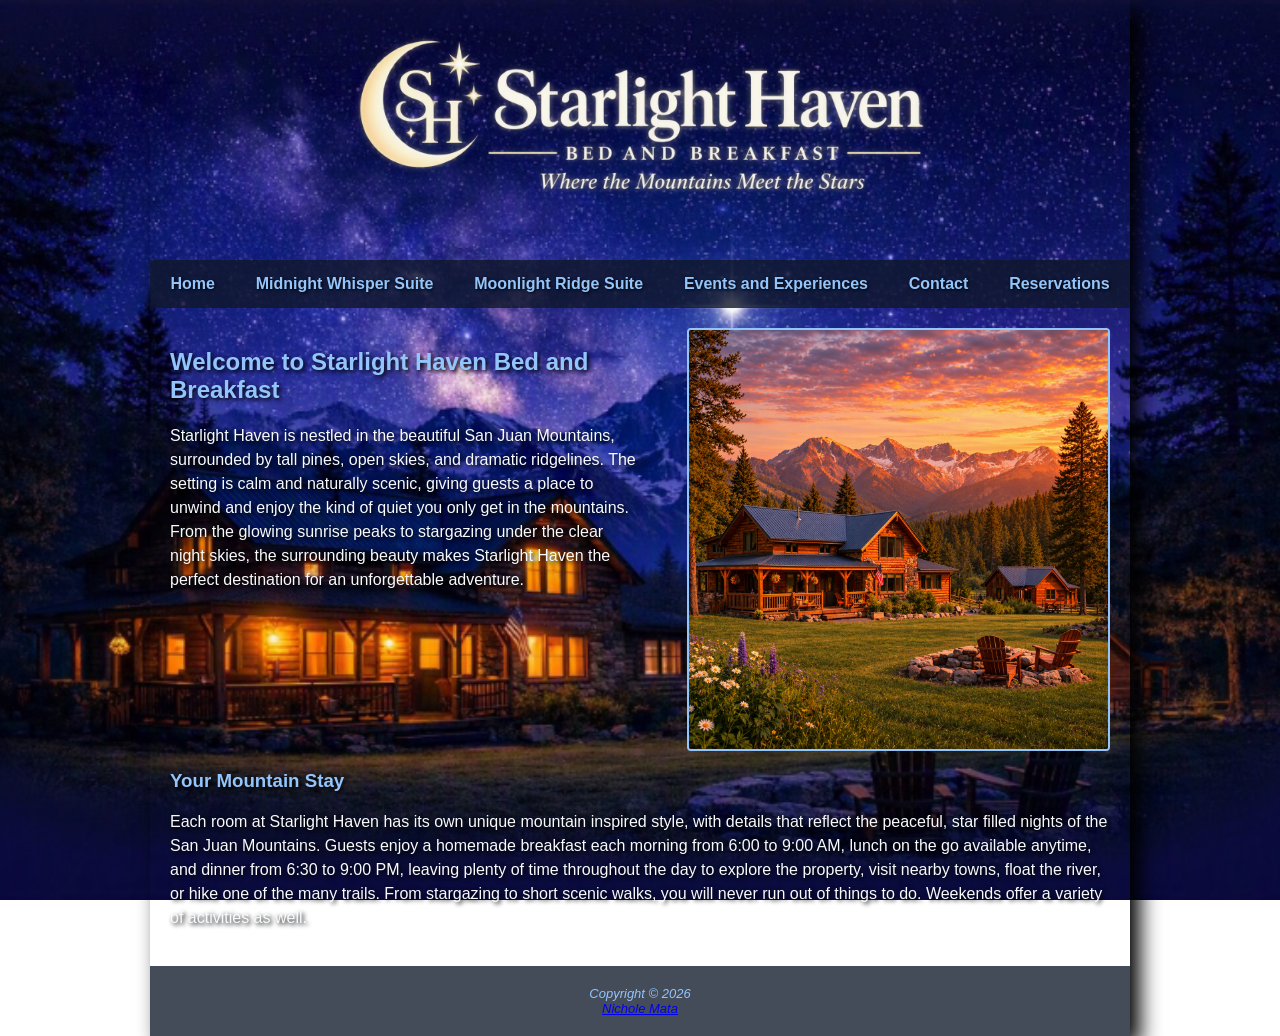
<file: index.html>
<!DOCTYPE html>
<!--Nichole Mata project phase 1-->
<html lang="en">

<head>
  <title>Starlight Haven Bed and Breakfast</title>
  <meta charset="utf-8">
  <meta name="viewport" content="width=device-width, initial-scale=1.0">
  <meta name="description"
    content="Discover Starlight Haven Bed and Breakfast, a peaceful mountain getaway in the San Juan Mountains.">
  <link href="styles/styles.css" rel="stylesheet">
</head>

<!--Start Body-->

<body>
  <div id="wrapper">

    <!--Start Header-->
    <header>
      <h1>Starlight Haven Bed and Breakfast</h1>
    </header>
    <!--End Header-->

    <!--Start Navigation-->
    <nav>
      <ul>
        <li><a href="index.html">Home</a></li>
        <li><a href="rooms/Midnight_Whisper_Suite.html">Midnight Whisper Suite</a></li>
        <li><a href="rooms/Moonlight_Ridge_Suite.html">Moonlight Ridge Suite</a></li>
        <li><a href="events/Starlight_Events.html">Events and Experiences</a></li>
        <li><a href="contact.html">Contact</a></li>
        <li><a href="reservations.html">Reservations</a></li>
      </ul>
    </nav>
    <!--End Navigation-->

    <!--Main Content-->
    <main>

      <!--Homepage introduction-->
      <div class="content-row">

        <div class="content-text">
          <h2>Welcome to Starlight Haven Bed and Breakfast</h2>

          <p>
            Starlight Haven is nestled in the beautiful San Juan Mountains,
            surrounded by tall pines, open skies, and dramatic ridgelines.
            The setting is calm and naturally scenic, giving guests a place
            to unwind and enjoy the kind of quiet you only get in the
            mountains. From the glowing sunrise peaks to stargazing under
            the clear night skies, the surrounding beauty makes Starlight
            Haven the perfect destination for an unforgettable adventure.
          </p>
        </div>

        <img src="images/Starlight_Haven.png"
          alt="Starlight Haven Bed and Breakfast surrounded by the San Juan Mountains">

      </div>

      <!--Bed and Breakfast information-->
      <h3>Your Mountain Stay</h3>

      <p>
        Each room at Starlight Haven has its own unique mountain inspired
        style, with details that reflect the peaceful, star filled nights
        of the San Juan Mountains. Guests enjoy a homemade breakfast each
        morning from 6:00 to 9:00 AM, lunch on the go available anytime,
        and dinner from 6:30 to 9:00 PM, leaving plenty of time throughout
        the day to explore the property, visit nearby towns, float the
        river, or hike one of the many trails. From stargazing to short
        scenic walks, you will never run out of things to do. Weekends
        offer a variety of activities as well.
      </p>

    </main>
    <!--End Main-->

    <!--Start Footer-->
    <footer>
      Copyright &copy; 2026<br>
      <a href="mailto:n0446016@amarillocollege.com">Nichole Mata</a>
    </footer>
    <!--End Footer-->

  </div>
  <!--End div-->

</body>
<!--End Body-->

</html>
<!--Ending HTML PAGE-->
</file>
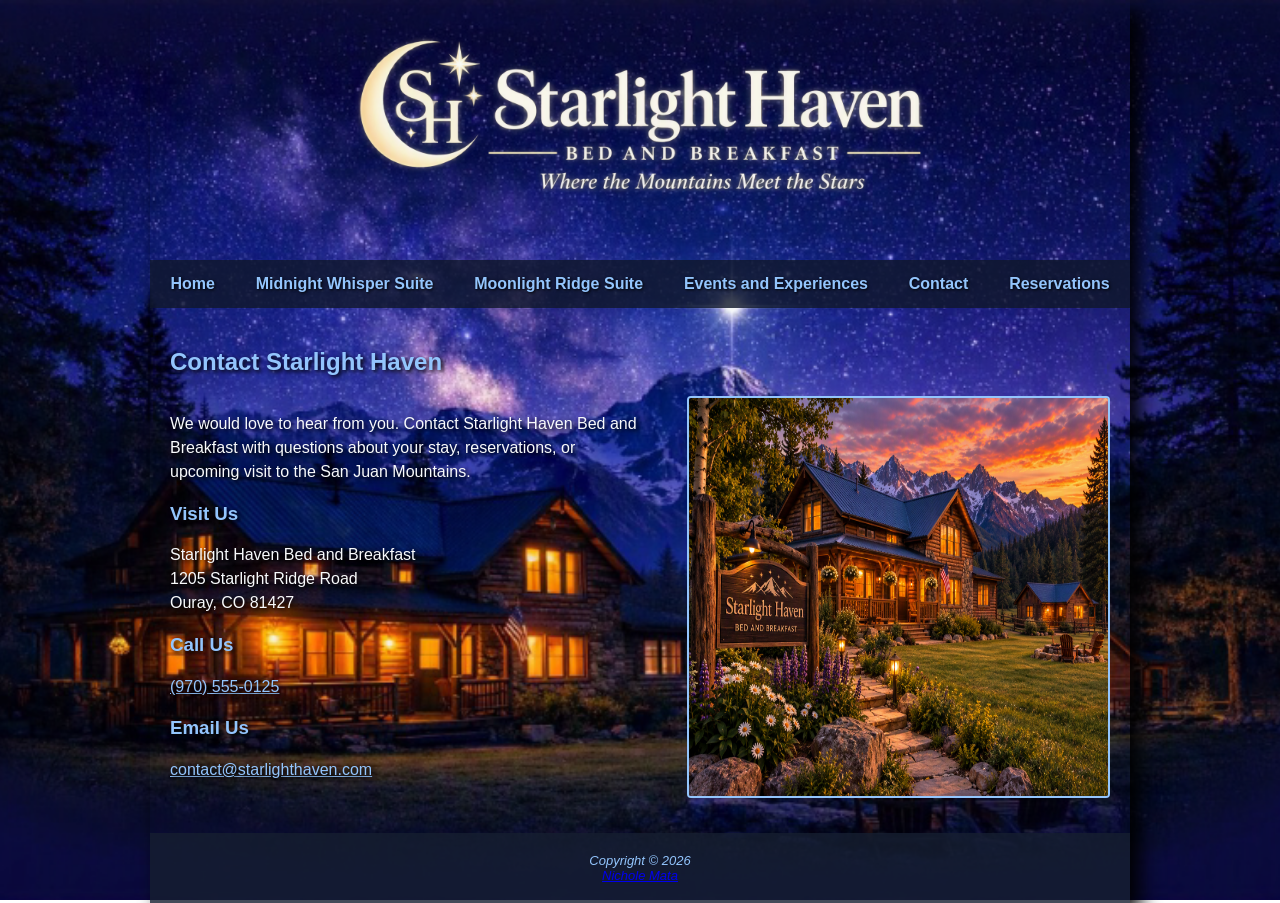
<file: contact.html>
<!DOCTYPE html>
<!--Nichole Mata phase 4-->
<html lang="en">

<head>
  <title>Starlight Haven Bed and Breakfast | Contact Us</title>
  <meta charset="utf-8">
  <meta name="viewport" content="width=device-width, initial-scale=1.0">
  <meta name="description" content="Contact Starlight Haven Bed and Breakfast in Ouray, Colorado.">
  <link href="styles/styles.css" rel="stylesheet">
</head>

<!--Start Body-->

<body>
  <div id="wrapper">

    <!--Start Header-->
    <header>
      <h1>Starlight Haven Bed and Breakfast</h1>
    </header>
    <!--End Header-->

    <!--Start Navigation-->
    <nav>
      <ul>
        <li><a href="index.html">Home</a></li>
        <li><a href="rooms/Midnight_Whisper_Suite.html">Midnight Whisper Suite</a></li>
        <li><a href="rooms/Moonlight_Ridge_Suite.html">Moonlight Ridge Suite</a></li>
        <li><a href="events/Starlight_Events.html">Events and Experiences</a></li>
        <li><a href="contact.html">Contact</a></li>
        <li><a href="reservations.html">Reservations</a></li>
      </ul>
    </nav>
    <!--End Navigation-->

    <!--Main Content-->
    <main>
      <h2>Contact Starlight Haven</h2>

      <div class="content-row">
        <div class="content-text">

          <p>
            We would love to hear from you. Contact Starlight Haven Bed and
            Breakfast with questions about your stay, reservations, or upcoming
            visit to the San Juan Mountains.
          </p>

          <h3>Visit Us</h3>
          <p>
            Starlight Haven Bed and Breakfast<br>
            1205 Starlight Ridge Road<br>
            Ouray, CO 81427
          </p>

          <h3>Call Us</h3>
          <p>
            <a href="tel:9705550125">(970) 555-0125</a>
          </p>

          <h3>Email Us</h3>
          <p>
            <a href="mailto:contact@starlighthaven.com">contact@starlighthaven.com</a>
          </p>

        </div>

        <img class="contact-image" src="images/Starlight_Haven_Entrance.png"
          alt="Entrance of Starlight Haven Bed and Breakfast with a wooden property sign">
      </div>
    </main>
    <!--End Main-->

    <!--Start Footer-->
    <footer>
      Copyright &copy; 2026<br>
      <a href="mailto:n0446016@amarillocollege.com">Nichole Mata</a>
    </footer>
    <!--End Footer-->

  </div>
  <!--End div-->
</body>
<!--End Body-->

</html>
<!--Ending HTML PAGE-->
</file>
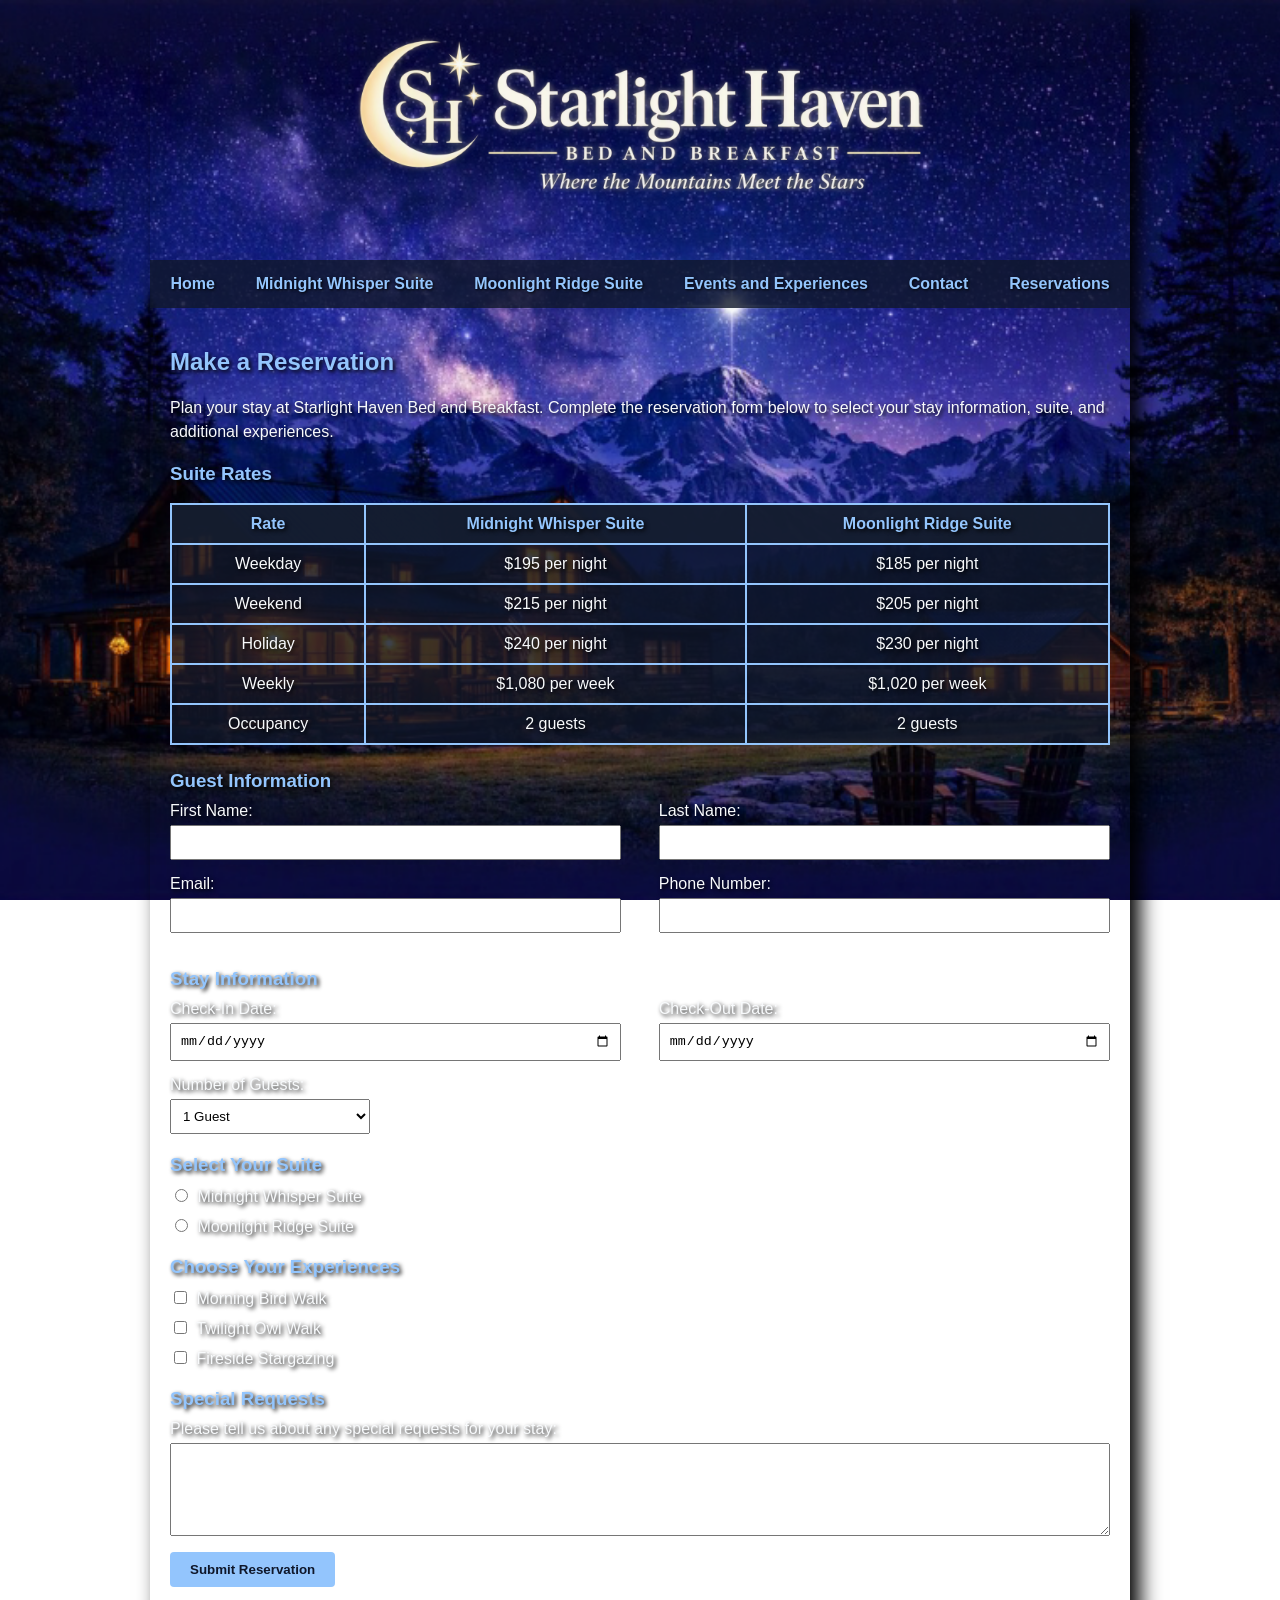
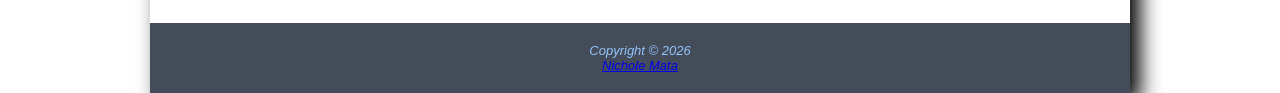
<file: reservations.html>
<!DOCTYPE html>
<!--Nichole Mata phase 4-->
<html lang="en">

<head>
    <title>Starlight Haven Bed and Breakfast | Reservations</title>
    <meta charset="utf-8">
    <meta name="viewport" content="width=device-width, initial-scale=1.0">
    <meta name="description" content="Make a reservation for your stay at Starlight Haven Bed and Breakfast.">
    <link href="styles/styles.css" rel="stylesheet">
</head>
<!--Start Body-->

<body>
    <div id="wrapper">
        <!--Start Header-->
        <header>
            <h1>Starlight Haven Bed and Breakfast</h1>
        </header>
        <!--End Header-->
        <!--Start Navigation-->
        <nav>
            <ul>
                <li><a href="index.html">Home</a></li>
                <li><a href="rooms/Midnight_Whisper_Suite.html">Midnight Whisper Suite</a></li>
                <li><a href="rooms/Moonlight_Ridge_Suite.html">Moonlight Ridge Suite</a></li>
                <li><a href="events/Starlight_Events.html">Events and Experiences</a></li>
                <li><a href="contact.html">Contact</a></li>
                <li><a href="reservations.html">Reservations</a></li>
            </ul>
        </nav>
        <!--End Navigation-->
        <!--Main Content-->
        <main>
            <h2>Make a Reservation</h2>
            <p>Plan your stay at Starlight Haven Bed and Breakfast. Complete the reservation form below to select your
                stay information, suite, and additional experiences.</p>

            <!--Suite Rates Table-->
            <h3>Suite Rates</h3>

            <table>
                <tr>
                    <th>Rate</th>
                    <th>Midnight Whisper Suite</th>
                    <th>Moonlight Ridge Suite</th>
                </tr>
                <tr>
                    <td>Weekday</td>
                    <td>$195 per night</td>
                    <td>$185 per night</td>
                </tr>
                <tr>
                    <td>Weekend</td>
                    <td>$215 per night</td>
                    <td>$205 per night</td>
                </tr>
                <tr>
                    <td>Holiday</td>
                    <td>$240 per night</td>
                    <td>$230 per night</td>
                </tr>
                <tr>
                    <td>Weekly</td>
                    <td>$1,080 per week</td>
                    <td>$1,020 per week</td>
                </tr>
                <tr>
                    <td>Occupancy</td>
                    <td>2 guests</td>
                    <td>2 guests</td>
                </tr>
            </table>
            <!--End Suite Rates Table-->

            <!--Reservation Form-->
            <form method="post">

                <!--Guest Information-->
                <h3>Guest Information</h3>

                <div class="form-row">
                    <div class="form-field">
                        <label for="firstName">First Name:</label>
                        <input type="text" id="firstName" name="firstName">
                    </div>

                    <div class="form-field">
                        <label for="lastName">Last Name:</label>
                        <input type="text" id="lastName" name="lastName">
                    </div>
                </div>

                <div class="form-row">
                    <div class="form-field">
                        <label for="email">Email:</label>
                        <input type="email" id="email" name="email">
                    </div>

                    <div class="form-field">
                        <label for="phone">Phone Number:</label>
                        <input type="tel" id="phone" name="phone">
                    </div>
                </div>

                <!--Stay Information-->
                <h3>Stay Information</h3>

                <div class="form-row">
                    <div class="form-field">
                        <label for="checkIn">Check-In Date:</label>
                        <input type="date" id="checkIn" name="checkIn">
                    </div>

                    <div class="form-field">
                        <label for="checkOut">Check-Out Date:</label>
                        <input type="date" id="checkOut" name="checkOut">
                    </div>
                </div>

                <div class="form-field">
                    <label for="guests">Number of Guests:</label>
                    <select id="guests" name="guests">
                        <option value="1">1 Guest</option>
                        <option value="2">2 Guests</option>
                    </select>
                </div>
                <!--Suite Selection-->
                <h3>Select Your Suite</h3>

                <div class="form-option">
                    <input type="radio" id="midnightWhisper" name="suite" value="Midnight Whisper Suite">
                    <label for="midnightWhisper">Midnight Whisper Suite</label>
                </div>

                <div class="form-option">
                    <input type="radio" id="moonlightRidge" name="suite" value="Moonlight Ridge Suite">
                    <label for="moonlightRidge">Moonlight Ridge Suite</label>
                </div>

                <!--Experiences-->
                <h3>Choose Your Experiences</h3>

                <div class="form-option">
                    <input type="checkbox" id="birdWalk" name="experience" value="Morning Bird Walk">
                    <label for="birdWalk">Morning Bird Walk</label>
                </div>

                <div class="form-option">
                    <input type="checkbox" id="owlWalk" name="experience" value="Twilight Owl Walk">
                    <label for="owlWalk">Twilight Owl Walk</label>
                </div>

                <div class="form-option">
                    <input type="checkbox" id="stargazing" name="experience" value="Fireside Stargazing">
                    <label for="stargazing">Fireside Stargazing</label>
                </div>
                <!--Special Requests-->
                <h3>Special Requests</h3>

                <label for="requests">Please tell us about any special requests for your stay:</label>
                <textarea id="requests" name="requests" rows="5" cols="40"></textarea>

                <!--Submit Button-->
                <p>
                    <input type="submit" value="Submit Reservation">
                </p>

            </form>
            <!--End Reservation Form-->

        </main>
        <!--End Main-->

        <!--Start Footer-->
        <footer>
            Copyright &copy; 2026<br>
            <a href="mailto:n0446016@amarillocollege.com">Nichole Mata</a>
        </footer>
        <!--End Footer-->

    </div>
    <!--End div-->
</body>
<!--End Body-->

</html>
<!--Ending HTML PAGE-->
</file>
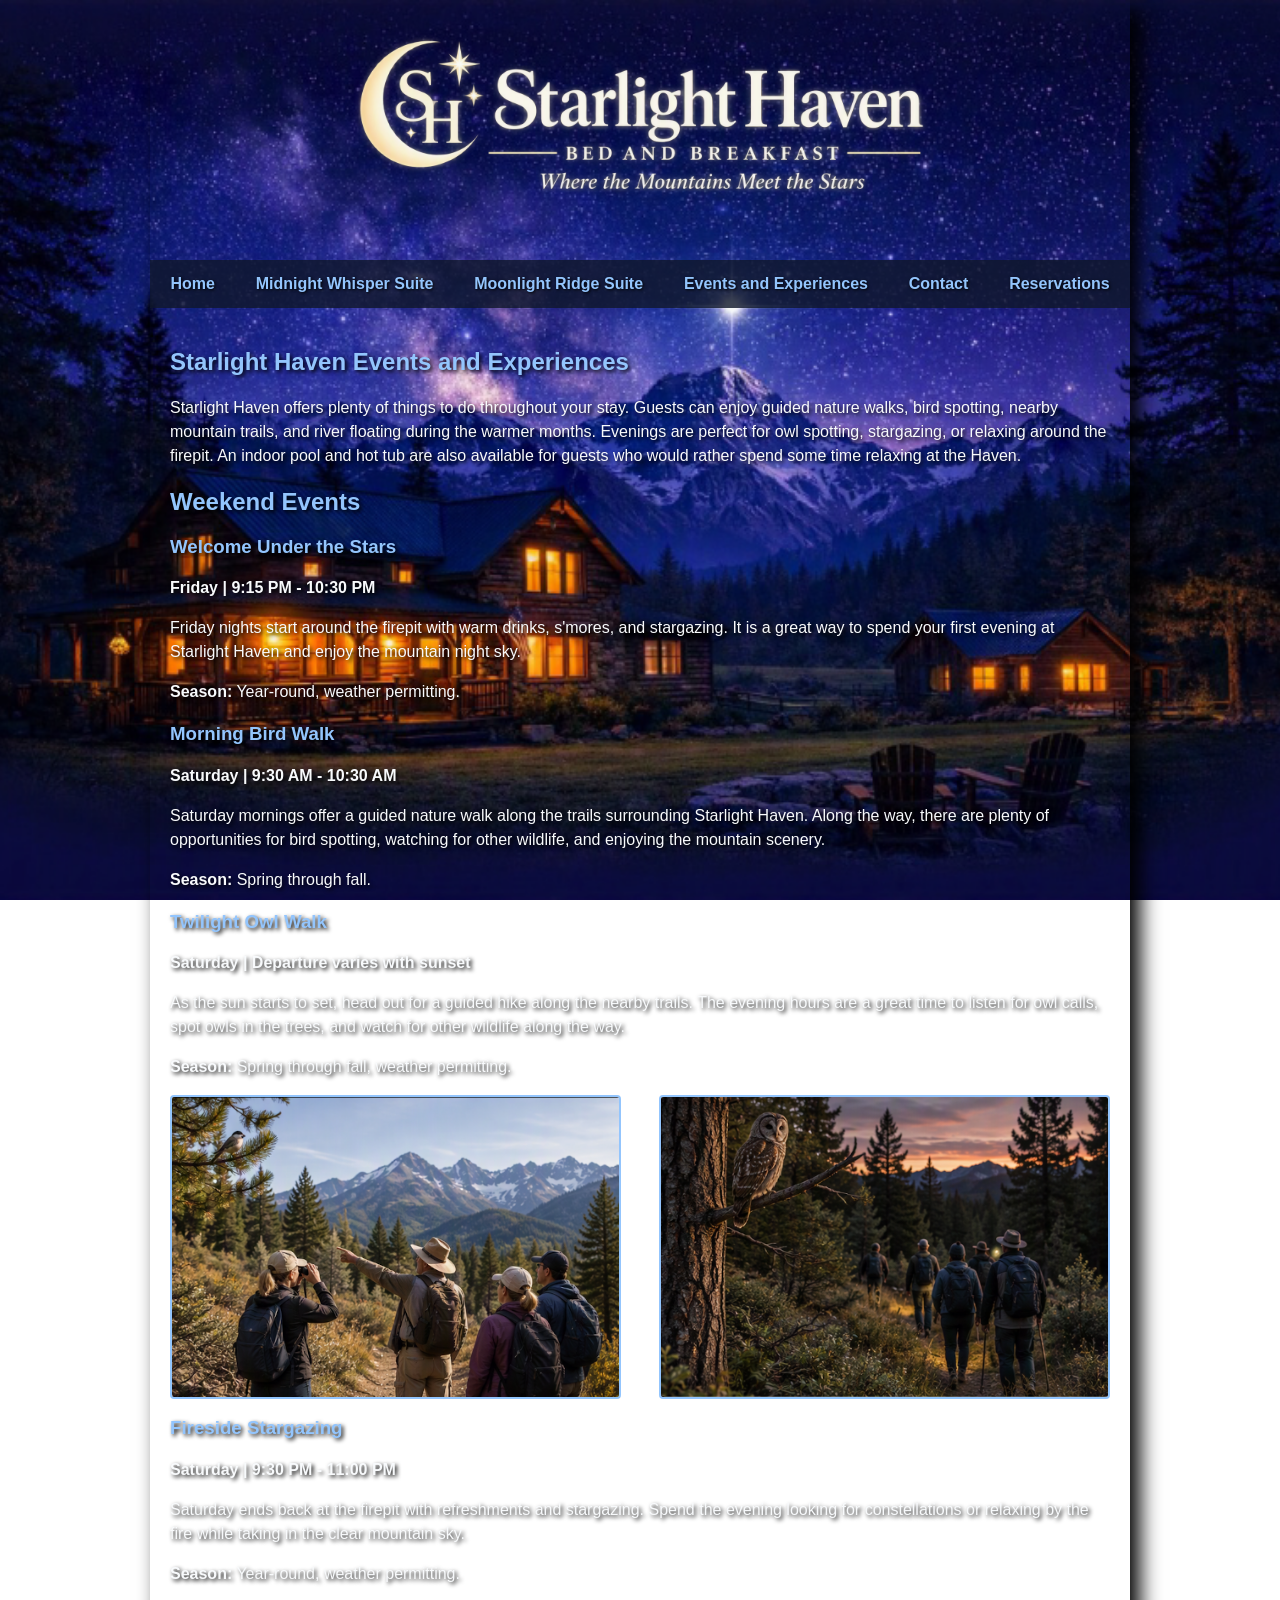
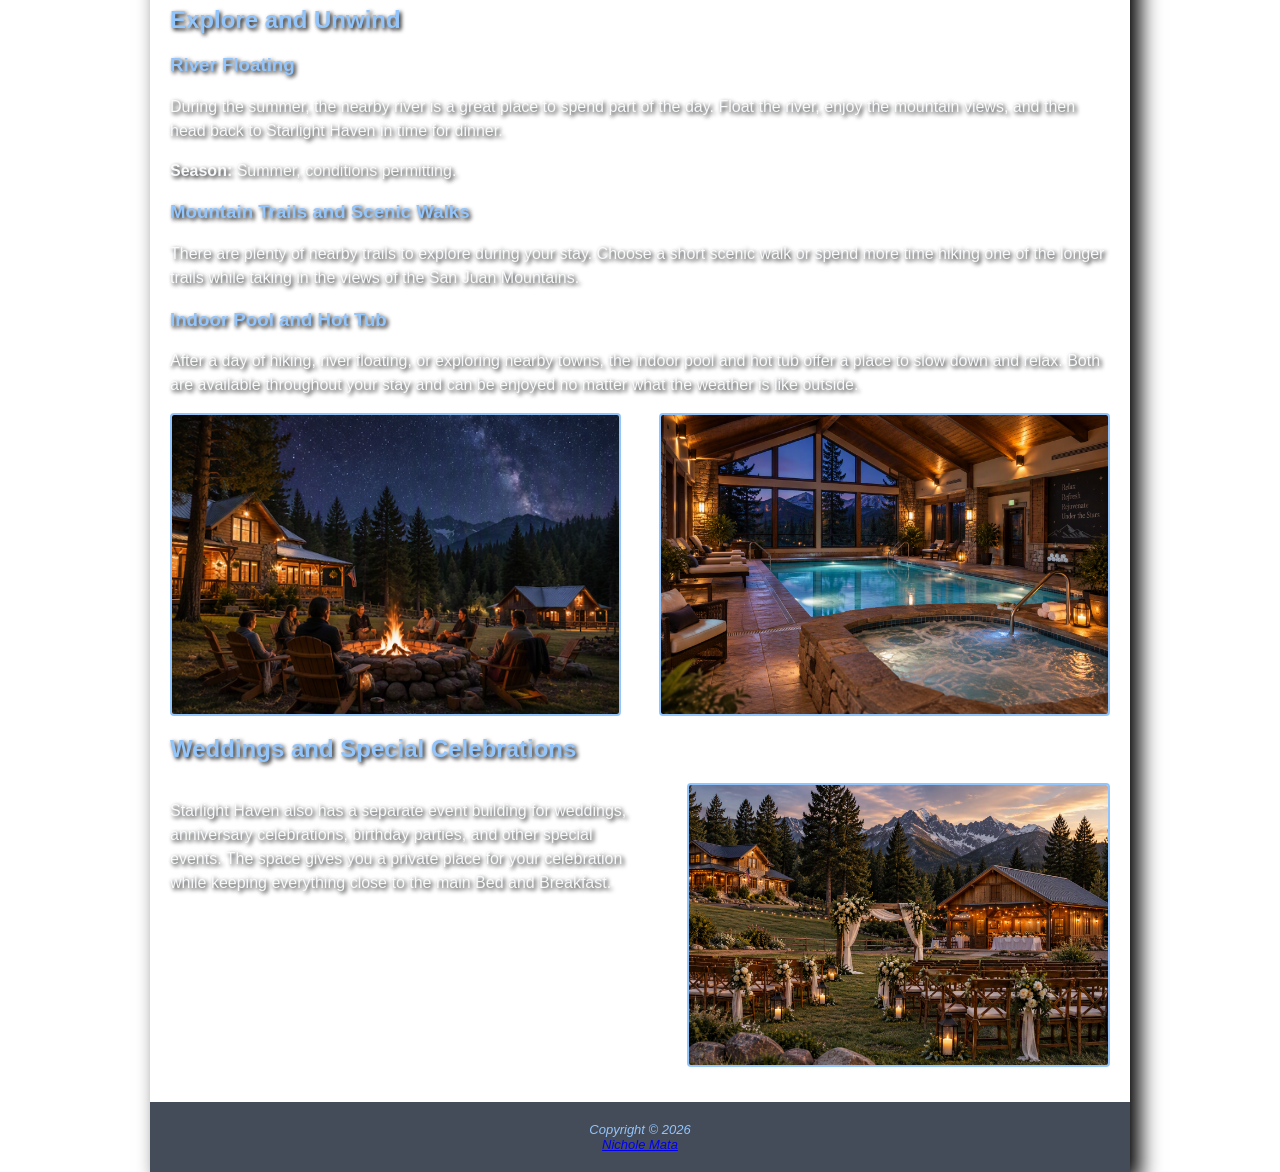
<file: events/Starlight_Events.html>
<!DOCTYPE html>
<!--Nichole Mata phase 3-->
<html lang="en">

<head>
  <title>Starlight Haven Bed and Breakfast Events</title>
  <meta charset="utf-8">
  <meta name="viewport" content="width=device-width, initial-scale=1.0">
  <meta name="description"
    content="Discover events and experiences at Starlight Haven, including nature walks, stargazing, river floating, and special celebrations.">
  <link href="../styles/styles.css" rel="stylesheet">
</head>

<!--Start Body-->

<body>
  <div id="wrapper">

    <!--Start Header-->
    <header>
      <h1>Starlight Haven Bed and Breakfast</h1>
    </header>
    <!--End Header-->

    <!--Start Navigation-->
    <nav>
      <ul>
        <li><a href="../index.html">Home</a></li>
        <li><a href="../rooms/Midnight_Whisper_Suite.html">Midnight Whisper Suite</a></li>
        <li><a href="../rooms/Moonlight_Ridge_Suite.html">Moonlight Ridge Suite</a></li>
        <li><a href="Starlight_Events.html">Events and Experiences</a></li>
        <li><a href="../contact.html">Contact</a></li>
        <li><a href="../reservations.html">Reservations</a></li>
      </ul>
    </nav>
    <!--End Navigation-->

    <!--Main Content-->
    <main>

      <!--Events introduction-->
      <h2>Starlight Haven Events and Experiences</h2>

      <p>
        Starlight Haven offers plenty of things to do throughout your stay.
        Guests can enjoy guided nature walks, bird spotting, nearby mountain
        trails, and river floating during the warmer months. Evenings are
        perfect for owl spotting, stargazing, or relaxing around the firepit.
        An indoor pool and hot tub are also available for guests who would
        rather spend some time relaxing at the Haven.
      </p>

      <!--Weekend events-->
      <h2>Weekend Events</h2>

      <!--Welcome Under the Stars-->
      <h3>Welcome Under the Stars</h3>

      <p><strong>Friday | 9:15 PM - 10:30 PM</strong></p>

      <p>
        Friday nights start around the firepit with warm drinks, s'mores,
        and stargazing. It is a great way to spend your first evening at
        Starlight Haven and enjoy the mountain night sky.
      </p>

      <p><strong>Season:</strong> Year-round, weather permitting.</p>

      <!--Morning Bird Walk-->
      <h3>Morning Bird Walk</h3>

      <p><strong>Saturday | 9:30 AM - 10:30 AM</strong></p>

      <p>
        Saturday mornings offer a guided nature walk along the trails
        surrounding Starlight Haven. Along the way, there are plenty of
        opportunities for bird spotting, watching for other wildlife, and
        enjoying the mountain scenery.
      </p>

      <p><strong>Season:</strong> Spring through fall.</p>

      <!--Twilight Owl Walk-->
      <h3>Twilight Owl Walk</h3>

      <p><strong>Saturday | Departure varies with sunset</strong></p>

      <p>
        As the sun starts to set, head out for a guided hike along the
        nearby trails. The evening hours are a great time to listen for
        owl calls, spot owls in the trees, and watch for other wildlife
        along the way.
      </p>

      <p>
        <strong>Season:</strong> Spring through fall, weather permitting.
      </p>

      <!--Morning and evening nature photos-->
      <div class="photo-row">

        <img src="../images/Morning_Nature_Walk.png" alt="Guests bird spotting on a guided morning nature walk">

        <img src="../images/Twilight_Owl_Walk.png" alt="Guests on a twilight hike spotting an owl">

      </div>

      <!--Fireside Stargazing-->
      <h3>Fireside Stargazing</h3>

      <p><strong>Saturday | 9:30 PM - 11:00 PM</strong></p>

      <p>
        Saturday ends back at the firepit with refreshments and stargazing.
        Spend the evening looking for constellations or relaxing by the fire
        while taking in the clear mountain sky.
      </p>

      <p><strong>Season:</strong> Year-round, weather permitting.</p>

      <!--Activities and amenities-->
      <h2>Explore and Unwind</h2>

      <!--River Floating-->
      <h3>River Floating</h3>

      <p>
        During the summer, the nearby river is a great place to spend part
        of the day. Float the river, enjoy the mountain views, and then head
        back to Starlight Haven in time for dinner.
      </p>

      <p><strong>Season:</strong> Summer, conditions permitting.</p>

      <!--Mountain Trails-->
      <h3>Mountain Trails and Scenic Walks</h3>

      <p>
        There are plenty of nearby trails to explore during your stay.
        Choose a short scenic walk or spend more time hiking one of the
        longer trails while taking in the views of the San Juan Mountains.
      </p>

      <!--Indoor Pool and Hot Tub-->
      <h3>Indoor Pool and Hot Tub</h3>

      <p>
        After a day of hiking, river floating, or exploring nearby towns,
        the indoor pool and hot tub offer a place to slow down and relax.
        Both are available throughout your stay and can be enjoyed no
        matter what the weather is like outside.
      </p>

      <!--Stargazing and pool photos-->
      <div class="photo-row">

        <img src="../images/Fireside_Stargazing.png" alt="Guests stargazing around the Starlight Haven firepit">

        <img src="../images/Indoor_Pool_Hot_Tub.png" alt="Indoor pool and hot tub at Starlight Haven">

      </div>

      <!--Weddings and special celebrations-->
      <h2>Weddings and Special Celebrations</h2>

      <div class="content-row">

        <div class="content-text">
          <p>
            Starlight Haven also has a separate event building for weddings,
            anniversary celebrations, birthday parties, and other special
            events. The space gives you a private place for your celebration
            while keeping everything close to the main Bed and Breakfast.
          </p>
        </div>

        <img src="../images/Event_Building.png" alt="Wedding ceremony outside the Starlight Haven event building">

      </div>

    </main>
    <!--End Main-->

    <!--Start Footer-->
    <footer>
      Copyright &copy; 2026<br>
      <a href="mailto:n0446016@amarillocollege.com">Nichole Mata</a>
    </footer>
    <!--End Footer-->

  </div>
  <!--End div-->

</body>
<!--End Body-->

</html>
<!--Ending HTML PAGE-->
</file>
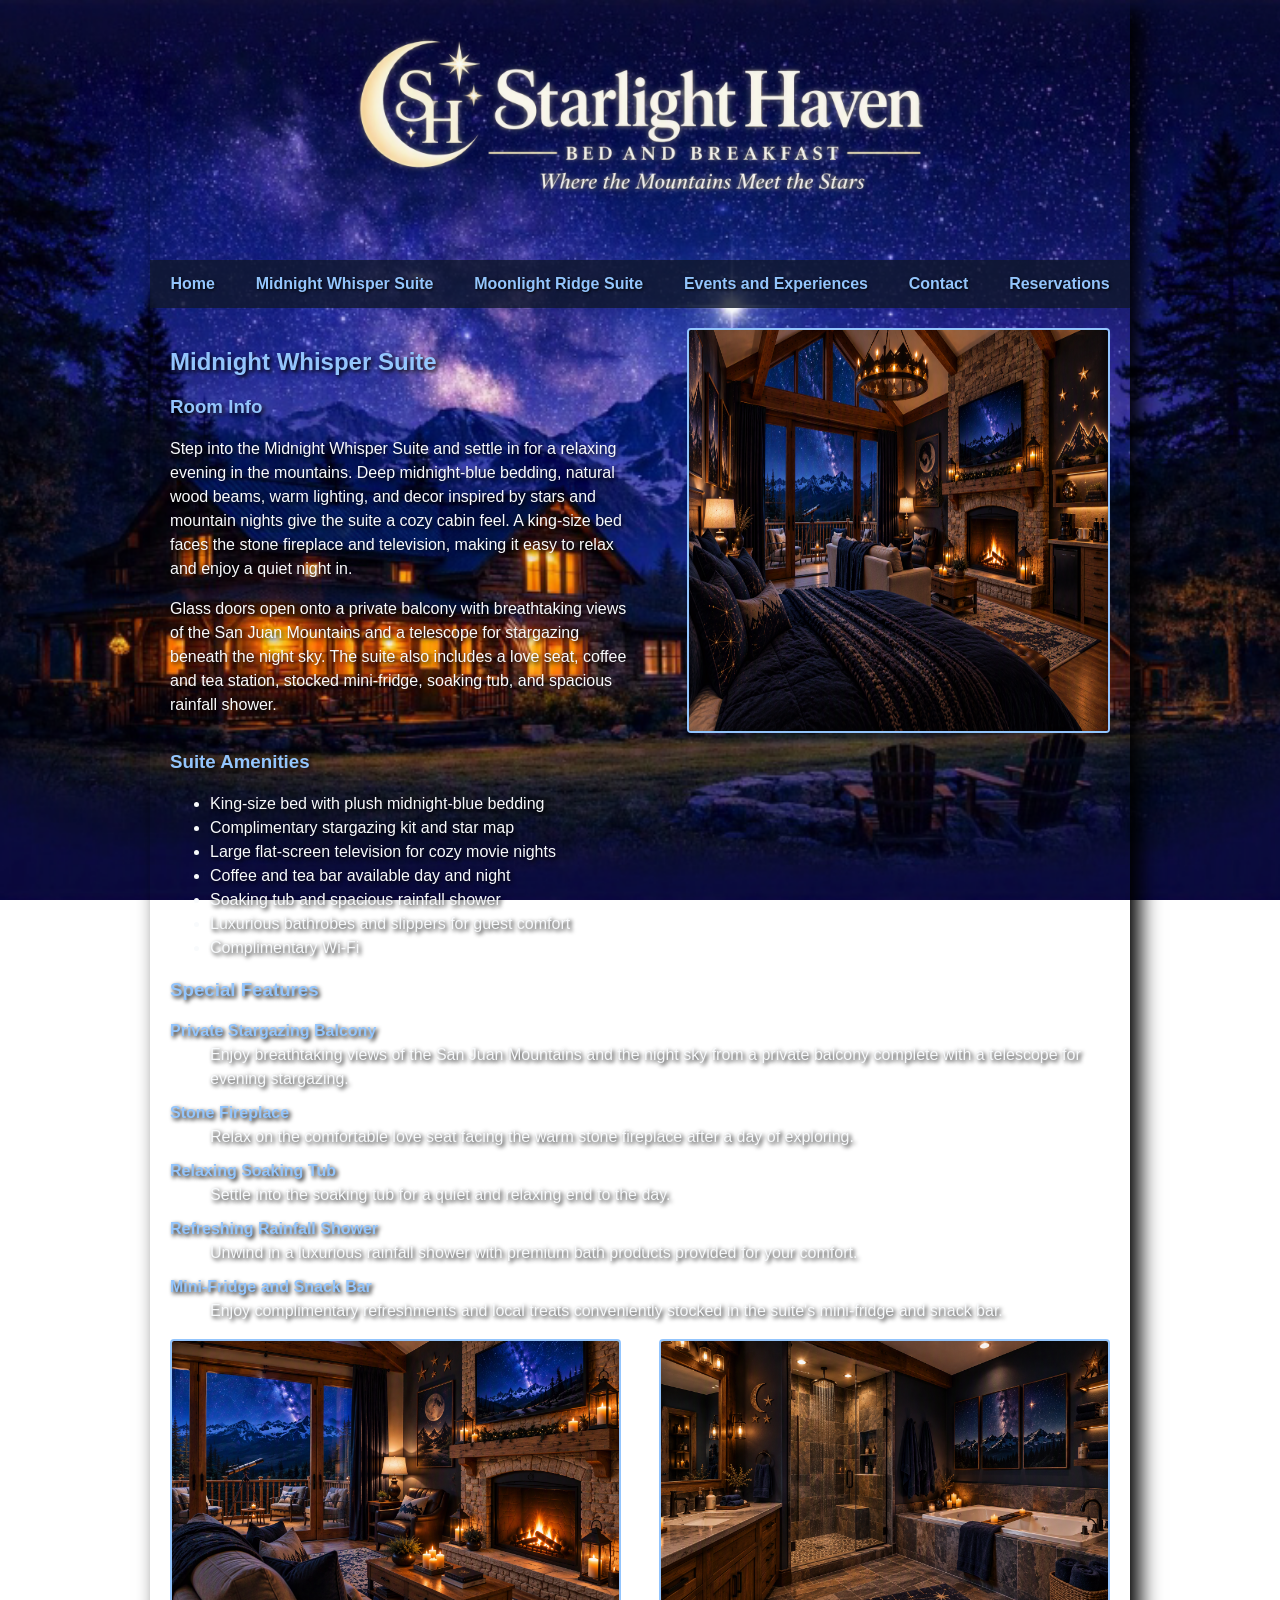
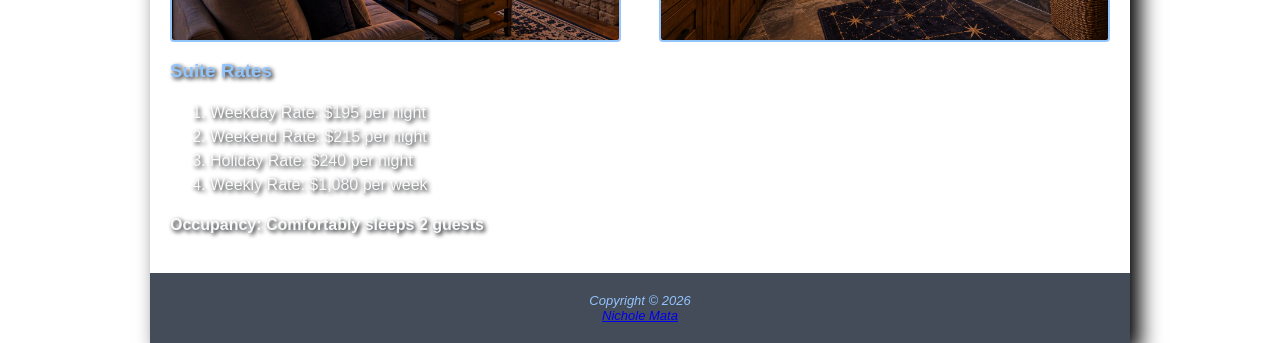
<file: rooms/Midnight_Whisper_Suite.html>
<!DOCTYPE html>
<!--Nichole Mata phase 2-->
<html lang="en">

<head>
  <title>Starlight Haven Bed and Breakfast | Midnight Whisper Suite</title>
  <meta charset="utf-8">
  <meta name="viewport" content="width=device-width, initial-scale=1.0">
  <meta name="description"
    content="Explore the Midnight Whisper Suite at Starlight Haven Bed and Breakfast, featuring a private stargazing balcony and mountain views.">
  <link href="../styles/styles.css" rel="stylesheet">
</head>

<!--Start Body-->

<body>
  <div id="wrapper">

    <!--Start Header-->
    <header>
      <h1>Starlight Haven Bed and Breakfast</h1>
    </header>
    <!--End Header-->

    <!--Start Navigation-->
    <nav>
      <ul>
        <li><a href="../index.html">Home</a></li>
        <li><a href="Midnight_Whisper_Suite.html">Midnight Whisper Suite</a></li>
        <li><a href="Moonlight_Ridge_Suite.html">Moonlight Ridge Suite</a></li>
        <li><a href="../events/Starlight_Events.html">Events and Experiences</a></li>
        <li><a href="../contact.html">Contact</a></li>
        <li><a href="../reservations.html">Reservations</a></li>
      </ul>
    </nav>
    <!--End Navigation-->

    <!--Main Content-->
    <main>

      <!--Midnight Whisper Suite introduction-->
      <div class="content-row">

        <div class="content-text">
          <h2>Midnight Whisper Suite</h2>

          <h3>Room Info</h3>

          <p>
            Step into the Midnight Whisper Suite and settle in for a relaxing
            evening in the mountains. Deep midnight-blue bedding, natural wood
            beams, warm lighting, and decor inspired by stars and mountain
            nights give the suite a cozy cabin feel. A king-size bed faces
            the stone fireplace and television, making it easy to relax and
            enjoy a quiet night in.
          </p>

          <p>
            Glass doors open onto a private balcony with breathtaking views
            of the San Juan Mountains and a telescope for stargazing beneath
            the night sky. The suite also includes a love seat, coffee and
            tea station, stocked mini-fridge, soaking tub, and spacious
            rainfall shower.
          </p>
        </div>

        <img src="../images/Midnight_Whisper_Suite.png"
          alt="Midnight Whisper Suite with a king-size bed, stone fireplace, and glass doors leading to a private balcony">

      </div>

      <!--Suite amenities-->
      <h3>Suite Amenities</h3>

      <ul>
        <li>King-size bed with plush midnight-blue bedding</li>
        <li>Complimentary stargazing kit and star map</li>
        <li>Large flat-screen television for cozy movie nights</li>
        <li>Coffee and tea bar available day and night</li>
        <li>Soaking tub and spacious rainfall shower</li>
        <li>Luxurious bathrobes and slippers for guest comfort</li>
        <li>Complimentary Wi-Fi</li>
      </ul>

      <!--Special features-->
      <h3>Special Features</h3>

      <dl>
        <dt>Private Stargazing Balcony</dt>
        <dd>
          Enjoy breathtaking views of the San Juan Mountains and the night
          sky from a private balcony complete with a telescope for evening
          stargazing.
        </dd>

        <dt>Stone Fireplace</dt>
        <dd>
          Relax on the comfortable love seat facing the warm stone fireplace
          after a day of exploring.
        </dd>

        <dt>Relaxing Soaking Tub</dt>
        <dd>
          Settle into the soaking tub for a quiet and relaxing end to the day.
        </dd>

        <dt>Refreshing Rainfall Shower</dt>
        <dd>
          Unwind in a luxurious rainfall shower with premium bath products
          provided for your comfort.
        </dd>

        <dt>Mini-Fridge and Snack Bar</dt>
        <dd>
          Enjoy complimentary refreshments and local treats conveniently
          stocked in the suite's mini-fridge and snack bar.
        </dd>
      </dl>

      <!--Suite photo gallery-->
      <div class="photo-row">

        <img src="../images/Midnight_Whisper_Fireplace.png" alt="The stone fireplace in the Midnight Whisper Suite">

        <img src="../images/Midnight_Whisper_Bathroom.png"
          alt="The rainfall shower and tub in the Midnight Whisper Suite bathroom">

      </div>

      <!--Suite rates-->
      <h3>Suite Rates</h3>

      <ol>
        <li>Weekday Rate: $195 per night</li>
        <li>Weekend Rate: $215 per night</li>
        <li>Holiday Rate: $240 per night</li>
        <li>Weekly Rate: $1,080 per week</li>
      </ol>

      <p><strong>Occupancy: Comfortably sleeps 2 guests</strong></p>

    </main>
    <!--End Main-->

    <!--Start Footer-->
    <footer>
      Copyright &copy; 2026<br>
      <a href="mailto:n0446016@amarillocollege.com">Nichole Mata</a>
    </footer>
    <!--End Footer-->

  </div>
  <!--End div-->

</body>
<!--End Body-->

</html>
<!--Ending HTML PAGE-->
</file>
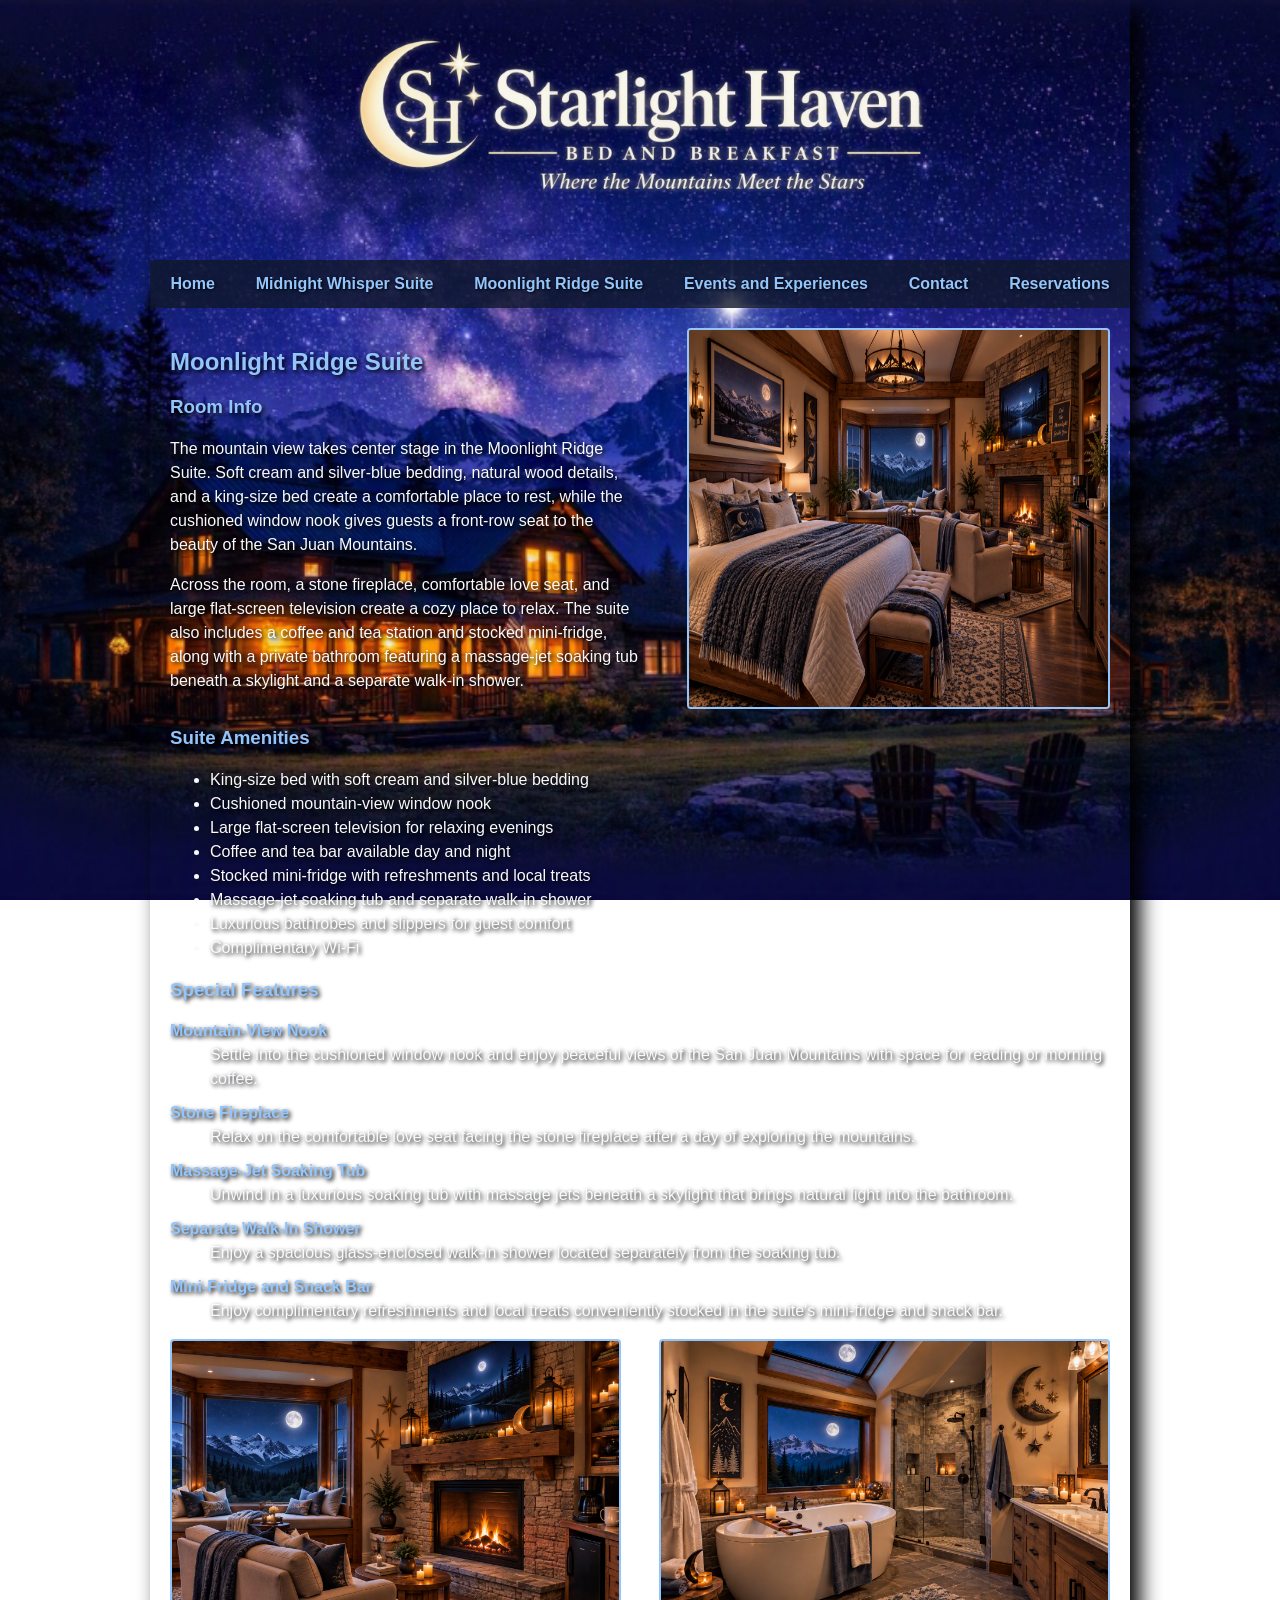
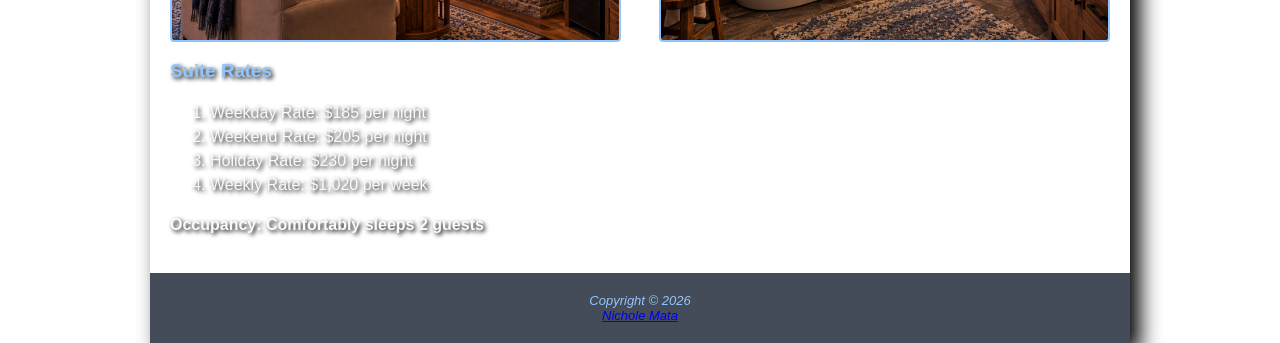
<file: rooms/Moonlight_Ridge_Suite.html>
<!DOCTYPE html>
<!--Nichole Mata phase 2-->
<html lang="en">

<head>
  <title>Starlight Haven Bed and Breakfast | Moonlight Ridge Suite</title>
  <meta charset="utf-8">
  <meta name="viewport" content="width=device-width, initial-scale=1.0">
  <meta name="description"
    content="Explore the Moonlight Ridge Suite at Starlight Haven Bed and Breakfast, featuring mountain views and relaxing amenities.">
  <link href="../styles/styles.css" rel="stylesheet">
</head>

<!--Start Body-->

<body>
  <div id="wrapper">

    <!--Start Header-->
    <header>
      <h1>Starlight Haven Bed and Breakfast</h1>
    </header>
    <!--End Header-->

    <!--Start Navigation-->
    <nav>
      <ul>
        <li><a href="../index.html">Home</a></li>
        <li><a href="Midnight_Whisper_Suite.html">Midnight Whisper Suite</a></li>
        <li><a href="Moonlight_Ridge_Suite.html">Moonlight Ridge Suite</a></li>
        <li><a href="../events/Starlight_Events.html">Events and Experiences</a></li>
        <li><a href="../contact.html">Contact</a></li>
        <li><a href="../reservations.html">Reservations</a></li>
      </ul>
    </nav>
    <!--End Navigation-->

    <!--Main Content-->
    <main>

      <!--Moonlight Ridge Suite introduction-->
      <div class="content-row">

        <div class="content-text">
          <h2>Moonlight Ridge Suite</h2>

          <h3>Room Info</h3>

          <p>
            The mountain view takes center stage in the Moonlight Ridge Suite.
            Soft cream and silver-blue bedding, natural wood details, and a
            king-size bed create a comfortable place to rest, while the
            cushioned window nook gives guests a front-row seat to the beauty
            of the San Juan Mountains.
          </p>

          <p>
            Across the room, a stone fireplace, comfortable love seat, and
            large flat-screen television create a cozy place to relax. The
            suite also includes a coffee and tea station and stocked
            mini-fridge, along with a private bathroom featuring a massage-jet
            soaking tub beneath a skylight and a separate walk-in shower.
          </p>
        </div>

        <img src="../images/Moonlight_Ridge_Suite.png"
          alt="Moonlight Ridge Suite with a king-size bed, stone fireplace, and cushioned mountain-view window nook">

      </div>

      <!--Suite amenities-->
      <h3>Suite Amenities</h3>

      <ul>
        <li>King-size bed with soft cream and silver-blue bedding</li>
        <li>Cushioned mountain-view window nook</li>
        <li>Large flat-screen television for relaxing evenings</li>
        <li>Coffee and tea bar available day and night</li>
        <li>Stocked mini-fridge with refreshments and local treats</li>
        <li>Massage-jet soaking tub and separate walk-in shower</li>
        <li>Luxurious bathrobes and slippers for guest comfort</li>
        <li>Complimentary Wi-Fi</li>
      </ul>

      <!--Special features-->
      <h3>Special Features</h3>

      <dl>
        <dt>Mountain-View Nook</dt>
        <dd>
          Settle into the cushioned window nook and enjoy peaceful views
          of the San Juan Mountains with space for reading or morning coffee.
        </dd>

        <dt>Stone Fireplace</dt>
        <dd>
          Relax on the comfortable love seat facing the stone fireplace
          after a day of exploring the mountains.
        </dd>

        <dt>Massage-Jet Soaking Tub</dt>
        <dd>
          Unwind in a luxurious soaking tub with massage jets beneath a
          skylight that brings natural light into the bathroom.
        </dd>

        <dt>Separate Walk-In Shower</dt>
        <dd>
          Enjoy a spacious glass-enclosed walk-in shower located separately
          from the soaking tub.
        </dd>

        <dt>Mini-Fridge and Snack Bar</dt>
        <dd>
          Enjoy complimentary refreshments and local treats conveniently
          stocked in the suite's mini-fridge and snack bar.
        </dd>
      </dl>

      <!--Suite photo gallery-->
      <div class="photo-row">

        <img src="../images/Moonlight_Ridge_Fireplace.png"
          alt="Stone fireplace, love seat, and cushioned window nook in the Moonlight Ridge Suite">

        <img src="../images/Moonlight_Ridge_Bathroom.png"
          alt="Moonlight Ridge Suite bathroom with a massage-jet soaking tub, skylight, and separate walk-in shower">

      </div>

      <!--Suite rates-->
      <h3>Suite Rates</h3>

      <ol>
        <li>Weekday Rate: $185 per night</li>
        <li>Weekend Rate: $205 per night</li>
        <li>Holiday Rate: $230 per night</li>
        <li>Weekly Rate: $1,020 per week</li>
      </ol>

      <p><strong>Occupancy: Comfortably sleeps 2 guests</strong></p>

    </main>
    <!--End Main-->

    <!--Start Footer-->
    <footer>
      Copyright &copy; 2026<br>
      <a href="mailto:n0446016@amarillocollege.com">Nichole Mata</a>
    </footer>
    <!--End Footer-->

  </div>
  <!--End div-->

</body>
<!--End Body-->

</html>
<!--Ending HTML PAGE-->
</file>
<file: styles/styles.css>
@charset "utf-8";

/* Setting Block Elements */
header,
nav,
main,
footer {
       display: block;
}

/* Global Page Background and Font */
html {
       background-image: url(../images/Starlight_HavenNight.png);
       background-repeat: no-repeat;
       background-size: cover;
       background-position: center center;
       background-attachment: fixed;
       min-height: 100%;
}

body {
       margin: 0;
       min-height: 100%;
       font-family: Verdana, Arial, sans-serif;
       color: #F8FAFC;
}

/* Page Wrapper */
#wrapper {
       width: 100%;
       min-width: 320px;
       margin: 0 auto;
       background-color: transparent;
       overflow: hidden;
}

/* Header Banner */
header {
       width: 100%;
       height: 200px;
       background-color: transparent;
       background-image: url(../images/Starlight_Haven_Logo.png);
       background-repeat: no-repeat;
       background-position: center;
       background-size: 90% auto;
       box-sizing: border-box;
}

/* Header Title */
h1 {
       position: absolute;
       left: -9999px;
}

/* Navigation Bar */
nav {
       width: 100%;
       padding: 10px 0;
       background-color: #0F172ACC;
       box-sizing: border-box;
}

/* Navigation List */
nav ul {
       display: flex;
       flex-flow: column nowrap;
       list-style-type: none;
       padding: 0;
       margin: 0;
       text-align: center;
}

/* Navigation Items */
nav li {
       display: block;
       padding: 5px 0;
       font-weight: bold;
}

/* Navigation Links */
nav a {
       display: block;
       text-decoration: none;
       text-shadow: 1px 1px 3px #000000;
}

nav a:link {
       color: #93C5FD;
}

nav a:visited {
       color: #C4B5FD;
}

nav a:hover,
nav a:focus {
       color: #FFFFFF;
       text-decoration: underline;
}

nav a:active {
       color: #F8FAFC;
}

/* Main Content Area */
main {
       min-height: 400px;
       margin-left: 0;
       padding: 15px;
       background-color: transparent;
       color: #F8FAFC;
       text-shadow: 2px 2px 4px #000000;
       box-sizing: border-box;
}

/* Content Headings */
h2,
h3 {
       color: #93C5FD;
}

/* Content Paragraphs */
p {
       line-height: 1.5;
}

/* Main Content Links */
main a {
       color: #93C5FD;
}

/* Content Lists */
main ul,
main ol {
       line-height: 1.5;
}

main dl {
       line-height: 1.5;
}

main dt {
       font-weight: bold;
       color: #93C5FD;
}

main dd {
       margin-bottom: 10px;
}

/* Mobile Content Row */
.content-row {
       display: flex;
       flex-flow: column nowrap;
       margin-bottom: 15px;
}

/* Mobile Content Text */
.content-text {
       width: 100%;
}

/* Mobile Content Images */
.content-row img {
       display: block;
       width: 100%;
       margin: 10px auto;
       border: 2px solid #93C5FD;
       border-radius: 4px;
       box-sizing: border-box;
}

/* Mobile Photo Row */
.photo-row {
       display: flex;
       flex-flow: column nowrap;
       margin-bottom: 15px;
}

/* Mobile Photo Row Images */
.photo-row img {
       display: block;
       width: 100%;
       margin: 5px auto;
       border: 2px solid #93C5FD;
       border-radius: 4px;
       box-sizing: border-box;
}

/* Contact Page */
.contact-image {
       width: 100%;
       height: auto;
}

/* Footer */
footer {
       clear: both;
       padding: 20px;
       background-color: #161F30CC;
       color: #93C5FD;
       text-align: center;
       font-size: small;
       font-style: italic;
}

/* Reservation Form */
.form-row {
       display: flex;
       flex-flow: column nowrap;
}

.form-field {
       margin-bottom: 15px;
}

.form-field label {
       display: block;
       margin-bottom: 5px;
}

.form-field input,
.form-field select {
       width: 100%;
       padding: 8px;
       box-sizing: border-box;
}

textarea {
       display: block;
       width: 100%;
       max-width: 100%;
       margin-top: 5px;
       padding: 8px;
       box-sizing: border-box;
}

/* Reservation Form Options */
form h3 {
       margin-top: 20px;
       margin-bottom: 10px;
}

form input[type="radio"],
form input[type="checkbox"] {
       margin-right: 5px;
}

form input[type="radio"]+label,
form input[type="checkbox"]+label {
       margin-right: 15px;
}

#guests {
       max-width: 200px;
}

form input[type="submit"] {
       padding: 10px 20px;
       background-color: #93C5FD;
       color: #0F172A;
       border: none;
       border-radius: 4px;
       font-weight: bold;
}

/* Mobile Reservation Options */
.form-option {
       display: block;
       margin-bottom: 10px;
}

/* Suite Rates Table */
table {
       width: 100%;
       margin-bottom: 25px;
       border-collapse: collapse;
       background-color: #0F172ACC;
}

th,
td {
       padding: 10px;
       border: 2px solid #93C5FD;
}

th {
       background-color: #161F30CC;
       color: #93C5FD;
       text-align: center;
}

td {
       color: #F8FAFC;
       text-align: center;
}

/* Tablet Styles: 481px to 768px */
@media only screen and (min-width: 481px) {

       /* Tablet Page Wrapper */
       #wrapper {
              width: 95%;
              max-width: 980px;
              box-shadow: 10px 10px 20px #000000;
       }

       /* Tablet Header */
       header {
              height: 230px;
              background-size: 75% auto;
       }

       /* Tablet Navigation */
       nav ul {
              flex-flow: row nowrap;
       }

       nav li {
              flex: 1 1 auto;
              padding: 0;
       }

       nav a {
              padding: 5px;
       }

       /* Tablet Main Content */
       main {
              padding: 20px;
       }

       /* Tablet Content Row */
       .content-row {
              flex-flow: row nowrap;
       }

       /* Tablet Content Text */
       .content-text {
              flex: 1 1 52%;
              width: 52%;
              margin-right: 4%;
       }

       /* Tablet Content Images */
       .content-row img {
              width: 44%;
              margin: 0;
       }

       /* Tablet Photo Row */
       .photo-row {
              flex-flow: row nowrap;
       }

       /* Tablet Photo Row Images */
       .photo-row img {
              width: 48%;
              margin: 0;
       }

       .photo-row img:first-of-type {
              margin-right: 4%;
       }

       /* Tablet Reservation Form */
       .form-row {
              flex-flow: row nowrap;
       }

       .form-field {
              flex: 1 1 48%;
       }

       .form-row .form-field:first-of-type {
              margin-right: 4%;
       }

       /* Tablet Contact Page */
       .contact-image {
              width: 45%;
       }
}

/* Desktop Styles: 769px and Greater */
@media only screen and (min-width: 769px) {

       /* Desktop Page Wrapper */
       #wrapper {
              width: 90%;
              max-width: 980px;
       }

       /* Desktop Header */
       header {
              height: 260px;
              background-size: 60% auto;
       }

       /* Desktop Navigation */
       nav {
              padding: 15px 0;
       }

       nav a {
              padding: 0;
       }

       /* Desktop Content Text */
       .content-text {
              flex: 1 1 50%;
              width: 50%;
              margin-right: 5%;
       }

       /* Desktop Content Images */
       .content-row img {
              width: 45%;
       }

       /* Desktop Photo Row Images */
       .photo-row img {
              width: 48%;
       }

       .photo-row img:first-of-type {
              margin-right: 4%;
       }

       /* Desktop Contact Page */
       .contact-image {
              width: 45%;
       }
}
</file>
